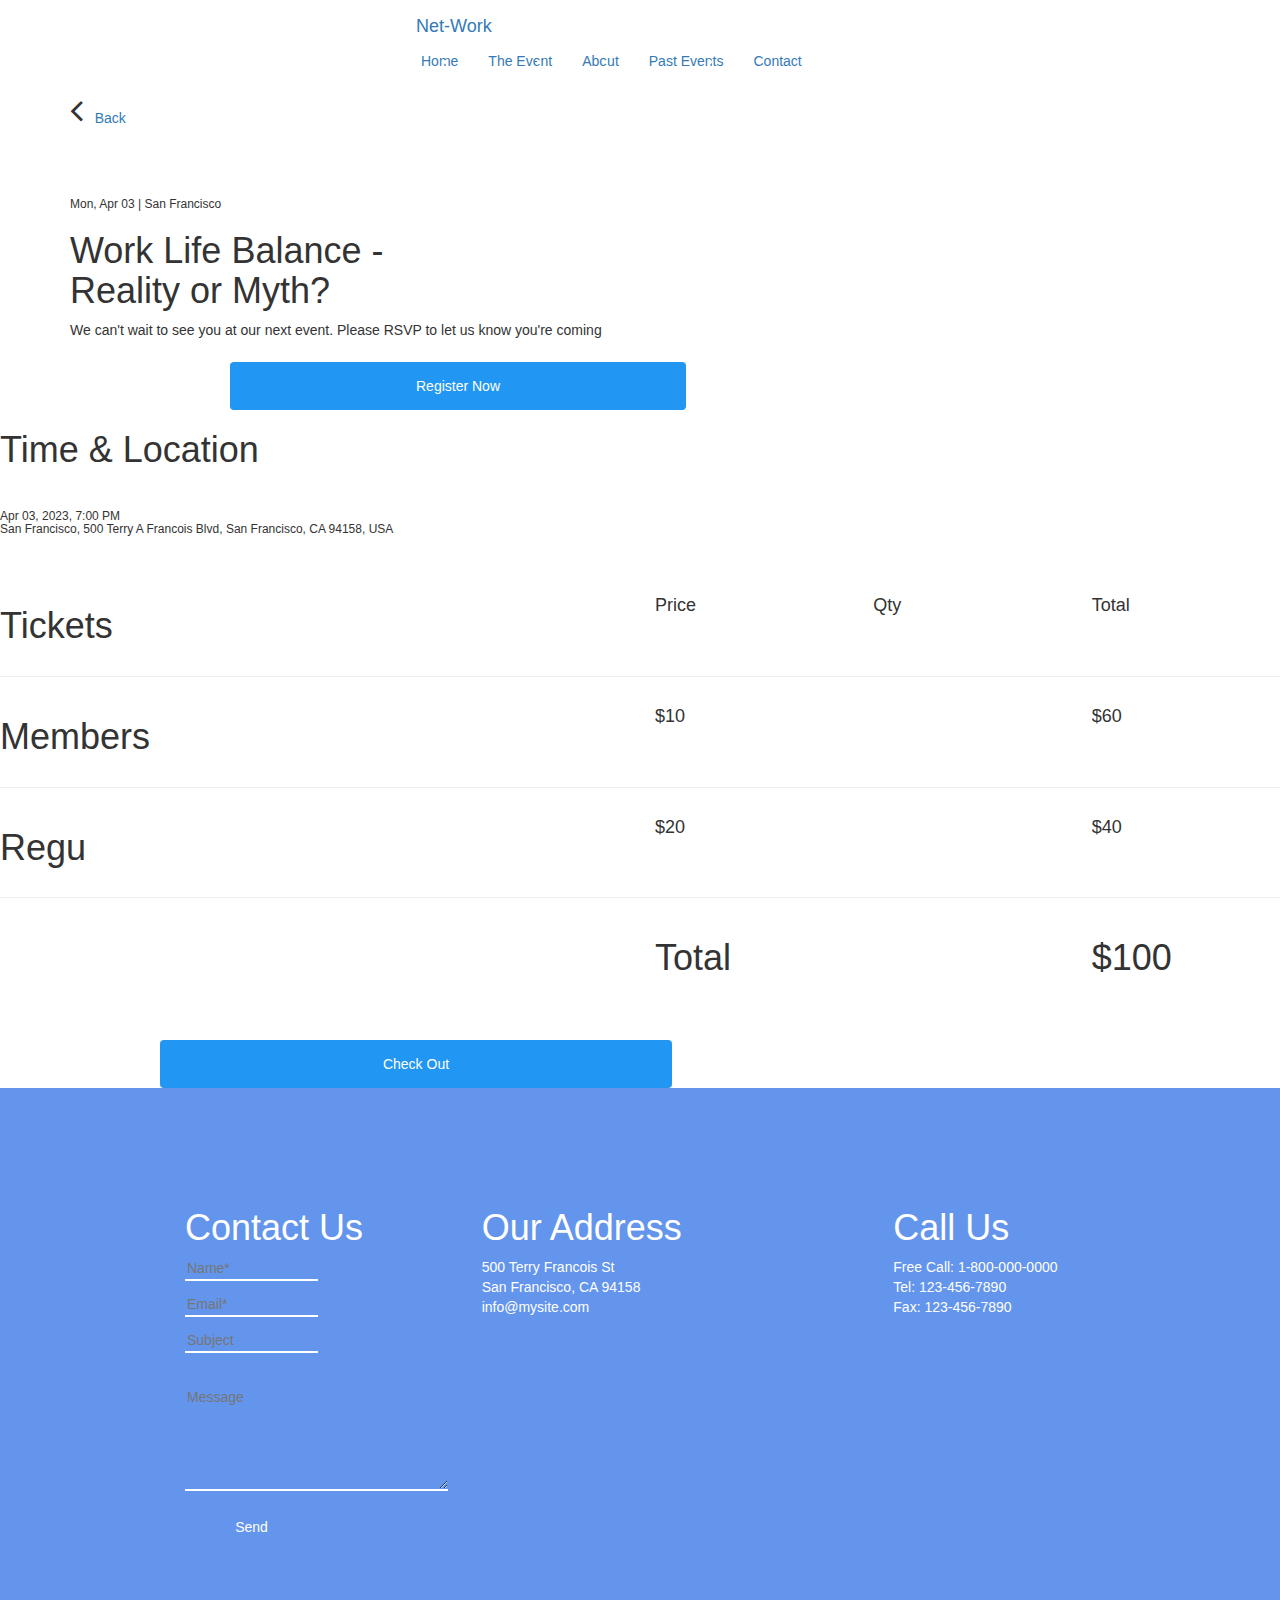
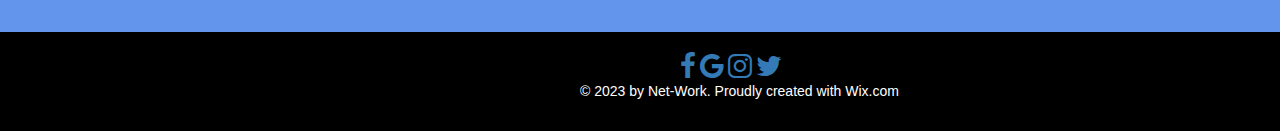
<file: register.html>
<!DOCTYPE html>
<html lang="en">
<head>
  <title>Newtworking Event Website</title>
  <meta charset="utf-8">
  <meta name="viewport" content="width=device-width, initial-scale=1">
  <link rel="stylesheet" href="https://maxcdn.bootstrapcdn.com/bootstrap/3.3.7/css/bootstrap.min.css">
  <script src="https://ajax.googleapis.com/ajax/libs/jquery/3.3.1/jquery.min.js"></script>
  <script src="https://maxcdn.bootstrapcdn.com/bootstrap/3.3.7/js/bootstrap.min.js"></script>
    <link rel="stylesheet" type="text/css" href="css/design.css">
    <link rel="stylesheet" href="https://cdnjs.cloudflare.com/ajax/libs/font-awesome/4.7.0/css/font-awesome.min.css">
</head>
<body>
    <nav class="navbar navbar-expand-sm bg-dark navbar-dark">
      <!-- Brand/logo -->
      <a class="navbar-brand" href="#">Net-Work</a>

      <!-- Links -->
      <ul class="navbar-nav">
        <li class="nav-item">
          <a class="nav-link" href="#home">Home</a>
        </li>
        <li class="nav-item">
          <a class="nav-link" href="#events">The Event</a>
        </li>
          <li class="nav-item">
          <a class="nav-link" href="#about">About</a>
        </li>
          <li class="nav-item">
          <a class="nav-link" href="#pastevents">Past Events</a>
        </li>
          <li class="nav-item">
          <a class="nav-link" href="#contact">Contact</a>
        </li>
      </ul>
    </nav>
    <section class="main">
        <div class="container">
            <div class="linkHome">
               <i class="fa fa-angle-left" style="font-size:36px"></i> &nbsp; <a href="index.html">Back</a>
            </div>
        <br><br><br>
        <h6 id="mon">Mon, Apr 03 | San Francisco</h6>
        <h1>Work Life Balance -<br> Reality or Myth?</h1>
        <p>We can't wait to see you at our next event. Please RSVP to let us know you're coming</p>
        <button class="btn info">Register Now</button>
            </div>
    </section>
    <section class="timetable">
        <h1 id="time">Time & Location</h1>
        <br>
        <h6>Apr 03, 2023, 7:00 PM<br>
San Francisco, 500 Terry A Francois Blvd, San Francisco, CA 94158, USA</h6>
        <br><br>
        <div class="row">
            <div class="col-md-6"><h1>Tickets</h1></div>
            <div class="col-md-2"><h4>Price</h4></div>
            <div class="col-md-2"><h4>Qty</h4></div>
            <div class="col-md-2"><h4>Total</h4></div>
        </div>
        <hr/>
        <div class="row">
            <div class="col-md-6"><h1>Members</h1></div>
            <div class="col-md-2"><h4>$10</h4></div>
            <div class="col-md-2"><h4></h4></div>
            <div class="col-md-2"><h4>$60</h4></div>
        </div>
        <hr/>
        <div class="row">
            <div class="col-md-6"><h1>Regu</h1></div>
            <div class="col-md-2"><h4>$20</h4></div>
            <div class="col-md-2"><h4></h4></div>
            <div class="col-md-2"><h4>$40</h4></div>
        </div>
        <hr/>
        <div class="row">
            <div class="col-md-6"></div>
            <div class="col-md-2"><h1>Total</h1></div>
            <div class="col-md-2"></div>
            <div class="col-md-2"><h1>$100</h1></div>
        </div>
        <br><br>
            <button class="btn info">Check Out</button>
    </section>
    <section class="contact" id="contact">
        <div class="row">
            <div class="col-md-4 con">
                <h1>Contact Us</h1>
               <form id="form" method="post">
                   <input type="text" placeholder="Name*">&nbsp;<input type="email" placeholder="Email*">
                   <div>
                       <input type="text" placeholder="Subject">
                   </div>
                   <br>
                   <div>
                       <textarea cols="30" rows="5" placeholder="Message"></textarea>
                   </div>
                   <br>
                   <div>
                       <input type="submit" value="Send" id="submit">
                   </div>
                </form>
            </div>
            <div class="col-md-4 address">
                <h1>Our Address</h1>
                <p>500 Terry Francois St<br>  
San Francisco, CA 94158<br> info@mysite.com</p>
            </div>
            <div class="col-md-4 call">
                <h1>Call Us</h1>
                <p>Free Call: 1-800-000-0000<br>

Tel: 123-456-7890<br>

Fax: 123-456-7890</p>
            </div>
        </div>
    </section>
    <footer>
        <div class="social-meida">
            <a href="http://facebook.com" target="_blank"><i class="fa fa-2x fa-facebook"></i></a>
            <a href="http://google.com" target="_blank"><i class="fa fa-2x fa-google"></i></a>
            <a href="http://instagram.com" target="_blank"><i class="fa fa-2x fa-instagram"></i></a>
            <a href="http://twitter.com" target="_blank"><i class="fa fa-2x fa-twitter"></i></a>
        </div>
        &copy;&nbsp;2023 by Net-Work. Proudly created with Wix.com
    </footer>
</body>
</html>
</file>
<file: css/design.css>
.navbar-nav{
    margin-left: 350px;
}
.navbar-brand{
   margin-left: 400px; 
}
.nav-item{
    padding-left: 30px;
    color: white;
}
.home{
    background-image: url(../images/home.jpg);
    background-repeat: no-repeat;
    background-attachment: fixed;
    background-position: center;
    background-size: cover;
    overflow-y: auto;
    height: 817px;
}
.btn {
    border: none; /* Remove borders */
    color: white; /* Add a text color */
    padding: 14px 28px; /* Add some padding */
    cursor: pointer; /* Add a pointer cursor on mouse-over */
    margin-top: 12px;
    margin-left: 160px;
    width: 40%;
}
.info {background-color: #2196F3;} /* Blue */
.info:hover {background: #0b7dda;}
    * {
    box-sizing: border-box;
}
.home .container{
    height: 400px;
    width: 631px;
    position: relative;
    border: 5px solid green;
    margin-top: 170px;
}
.home .container h1{
    color: white;
    font-size: 60px;
    padding-top: 30px;
    text-align: center;
}
hr.new{
    border: 2px solid green;
/*    border-radius: 1px;*/
    margin-top: 40px;
}
#san{
    color: cornflowerblue;
    text-align: center;
    padding-top: 40px;
}
/* Create two equal columns that floats next to each other */
.column-1 {
    float: left;
    width: 60%;
    padding: 10px;
    height: 600px; /* Should be removed. Only for demonstration */
}
.column-1 h1{
    margin-left: 400px; 
}
.column-1 h6{
    margin-left: 400px; 
    margin-top: 100px;
    color: darkblue;
}
.column-1 p{
    margin-left: 400px; 
}
.column-2{
    float: left;
    width: 40%;
    padding: 10px;
    height: 600px 
}

/* Clear floats after the columns */
.row:after {
    content: "";
    display: table;
    clear: both;
}
.gathering{
     background-image: url(../images/gathering.jpg);
    background-repeat: no-repeat;
    background-attachment: fixed;
    background-position: center;
    background-size: cover;
    overflow-y: auto;
    height: 617px;
}
.network{
    height: 600px;
    background-color: cornflowerblue;
    color: white;
}
.network h5{
     margin-left: 300px; 
    padding-top: 100px;
    color: black;
}
.network h1{
    margin-left: 300px;
}
.network p{
    margin-left: 300px;
}
.team-section{
    height: 667px;
}
.team-section h1{
    padding-left: 650px;
}
.column {
  margin-bottom: 16px;
    padding: 10px;
     width:100%
  float:left;
  position:relative;
  overflow:hidden
}
.row .left{
     margin-left: 300px;
}
.container::after, .row::after {
  content: "";
  clear: both;
  display: table;
}
.images{
    background-color: lightgreen;
    height:1307px;
}
.images h1{
    margin-left: 730px; 
    padding-top: 80px;
    color: white;
}
.fixed{
     background-image: url(../images/audience.jpg);
    background-repeat: no-repeat;
    background-attachment: fixed;
    background-position: center;
    background-size: cover;
    overflow-y: auto;
    height: 617px;
}
.images .card {
     width:65%;
  float:left;
  position:relative;
  overflow:hidden;
   
}
.images .left{
     margin-left: 250px;
}
.images .middle{
    margin-left: 130px;
  
}
.images .card a{
    padding-left: 20px;
    text-decoration: none;
}
.images .card .fa-heart{
    margin-left: 90px;
}
/* Add some shadows to create a card effect */
.images .card {
    box-shadow: 0 4px 8px 0 rgba(0, 0, 0, 0.2);
}

/* Some left and right padding inside the container */
.images .container {
    padding: 0 16px;
}

/* Clear floats */
.images .container::after, .row::after {
    content: "";
    clear: both;
    display: table;
}

.images .title {
    color: grey;
}
.sponsors{
    height: 553px;
}
.sponsors h1{
    margin-left: 730px; 
    padding-top: 60px;
    color: black; 
}
 .sponsors .right{
     margin-left: 90px;
}
.subscribe{
    height: 600px;
}
.subscribe h1{
     margin-left: 400px;
}
.subscribe span h6{
    margin-left: 400px; 
    padding-top: 120px;
    color: blue;
}
.subscribe p{
   margin-left: 400px; 
}
.subscribe form{
    margin-left: 400px;
}
.subscribe form input{
    width: 40%;
    background-color: lightgray;
}
.subscribe form #submit{
    width: 20%;
    background-color: blue;
    color: white;
}
.contact{
    height: 544px;
    background-color: cornflowerblue;
    padding-top: 100px;
    color: white;
}
.contact .con{
    padding-left: 200px;
}
.contact .address{
    padding-left: 60px;
}
.contact .call{
    padding-left: 35px;
}
.contact #form input{
    border: none;
    background-color: transparent;
    border-bottom: 2px solid white;
    width: 60%;
    margin-bottom: 12px;
}
.contact #form textarea{
    border: none;
    background-color: transparent;
    border-bottom: 2px solid white;
    color: white;
}
.contact #form #submit{
    border: none;
    background-color: transparent;
    color: white;
}
footer{
    height: 99px;
    background-color: black;
   padding-left: 580px;
    padding-top: 20px;
    color: white;
}
.social-meida{
    margin-left: 100px;
}
.fixed .container{
    height: 300px;
    width: 631px;
    position: relative;
    border: 5px solid green;
    margin-top: 170px;
}
.fixed .container h1{
    color: white;
/*    font-size: 60px;*/
    padding-top: 30px;
    text-align: center;
}
.fixed .btn{
    border: none; /* Remove borders */
    color: white; /* Add a text color */
    padding: 14px 28px; /* Add some padding */
    cursor: pointer; /* Add a pointer cursor on mouse-over */
    margin-top: 83px;
    margin-left: 160px;
    width: 40%;
}
.image-brain{
    margin-top: 200px;
    margin-left: 200px;
}
.envelope{
    margin-top: 150px;
    margin-left: 150px;
}
.con-us{
    margin-top: 50px;
    margin-left: 40px;
}
</file>
